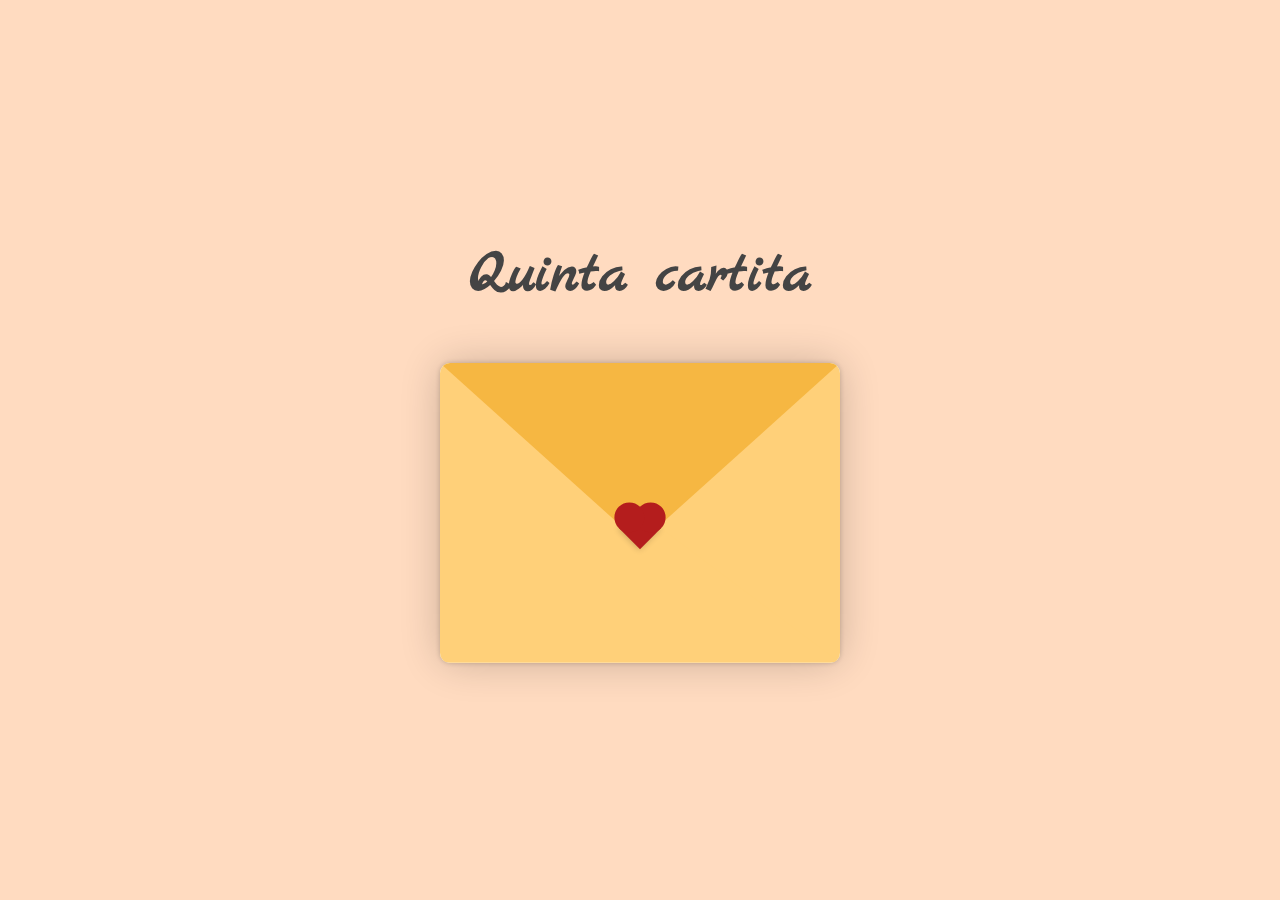
<file: index.html>
<!DOCTYPE html>
<html lang="en">
<head>
    <meta charset="UTF-8">
    <meta name="viewport" content="width=device-width, initial-scale=1.0">
    <link rel="preconnect" href="https://fonts.googleapis.com">
    <link rel="preconnect" href="https://fonts.gstatic.com" crossorigin>
    <link href="https://fonts.googleapis.com/css2?family=Marck+Script&display=swap" rel="stylesheet">
    <link rel="stylesheet" href="style.css">
    <title>Carta de amors</title>
</head>
<body>
    <h1>Quinta cartita</h1>
    <div class="container">
        <div class="envelope-wrapper ">
            <div class="envelope">
                <div class="letter">
                    <div class="text">
                        <strong>Para la niña más hermosa del universo entero❤️</strong> 
                        <p>
                            <br>
                            Mi niña, espero te encuentres bien y que te la estes pasando increible.
                            En esta última cartita quiero decirte que mis sentimientos por ti cada
                            vez crecen más y más, eres la persona más maravillosa que he conocido y
                            no puedo esperar a abrazarte y besarte de nuevo.
                            Extraño tocarte, sentirte, olerte y besarte, extraño todo de ti, se que
                            no siempre te dedico cosas de palabras, no es porque no qiera, es porque
                            a veces me cuesta expresar lo que siento y soy mas de acciones, 
                            pero quiero que sepas que te amo y te amo realmente, no un amor de nomas 
                            novios o nomas par juegos, no, te amo de veritas de veritas, amo ser tu 
                            novio, amo ser yo quien te tenga a su lado, amo estar y pasar tiempo 
                            contigo, riendonos, peleandonos, llorando juntos, burlandonos juntos y
                             muchas cosas mas. No sabes como me alegras mi dias, mis tardes y 
                             mis noches, de vdd no tienes la mínima idea. <br>
                             Te amo Andrea Isabel Borjas Becerril❤️.
                            <br><br>
                            Te amare por siempre❤️
                            <br><br>
                            Att: Tu niño bello, guapo y chulo.❤️
                        </p>
                    </div>
                </div>
            </div>
            <div class="heart"></div>
            <div class="tap-right"></div>
            <div class="tap-left"></div>
        </div>
    </div>
    
    <script src="script.js"></script>
</body>
</html>
</file>
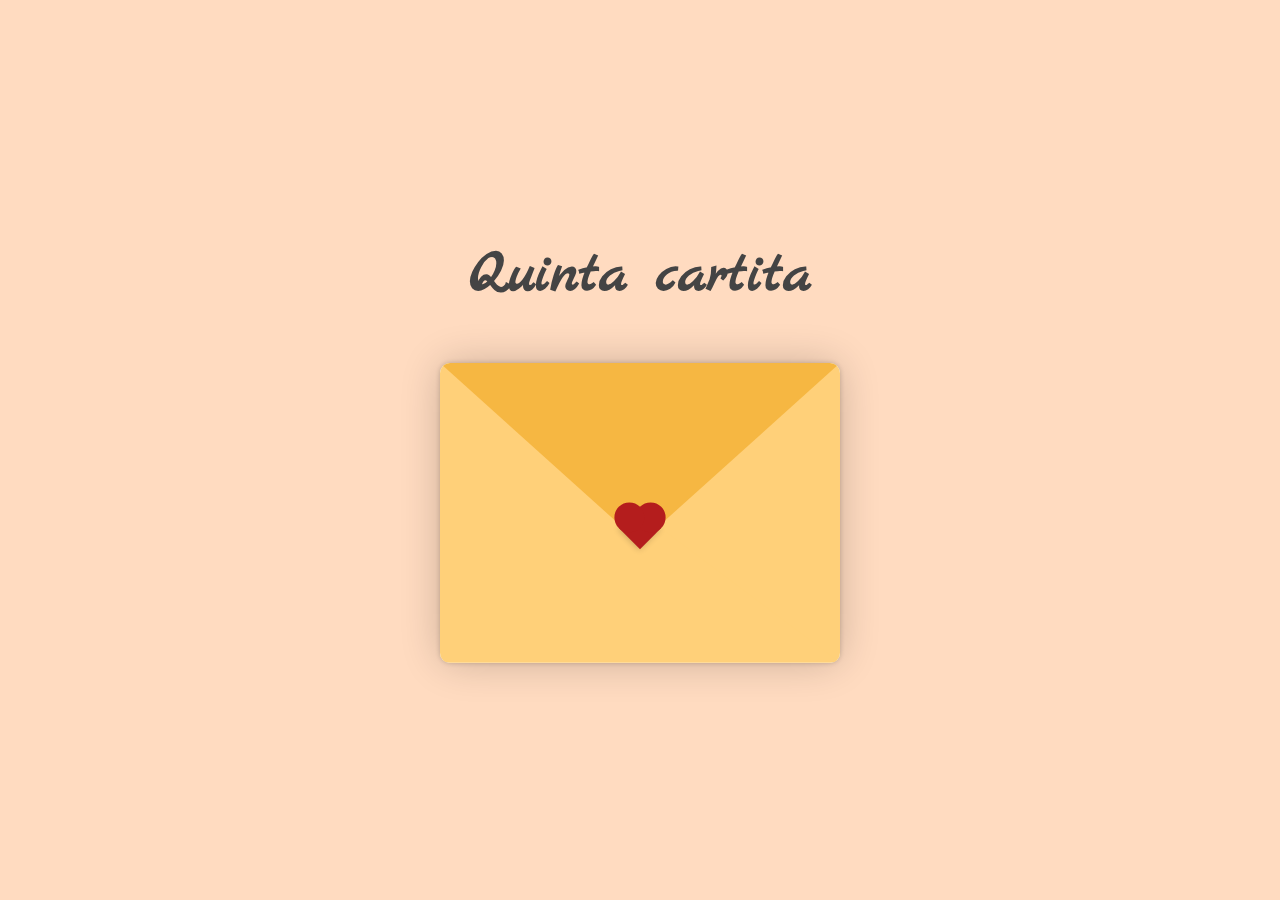
<file: 5/index.html>
<!DOCTYPE html>
<html lang="en">
<head>
    <meta charset="UTF-8">
    <meta name="viewport" content="width=device-width, initial-scale=1.0">
    <link rel="preconnect" href="https://fonts.googleapis.com">
    <link rel="preconnect" href="https://fonts.gstatic.com" crossorigin>
    <link href="https://fonts.googleapis.com/css2?family=Marck+Script&display=swap" rel="stylesheet">
    <link rel="stylesheet" href="style.css">
    <title>Carta de amors</title>
</head>
<body>
    <h1>Quinta cartita</h1>
    <div class="container">
        <div class="envelope-wrapper ">
            <div class="envelope">
                <div class="letter">
                    <div class="text">
                        <strong>Para la niña más hermosa del universo entero❤️</strong> 
                        <p>
                            <br>
                            Mi niña, espero te encuentres bien y que te la estes pasando increible.
                            En esta última cartita quiero decirte que mis sentimientos por ti cada
                            vez crecen más y más, eres la persona más maravillosa que he conocido y
                            no puedo esperar a abrazarte y besarte de nuevo.
                            Extraño tocarte, sentirte, olerte y besarte, extraño todo de ti, se que
                            no siempre te dedico cosas de palabras, no es porque no qiera, es porque
                            a veces me cuesta expresar lo que siento y soy mas de acciones, 
                            pero quiero que sepas que te amo y te amo realmente, no un amor de nomas 
                            novios o nomas par juegos, no, te amo de veritas de veritas, amo ser tu 
                            novio, amo ser yo quien te tenga a su lado, amo estar y pasar tiempo 
                            contigo, riendonos, peleandonos, llorando juntos, burlandonos juntos y
                             muchas cosas mas. No sabes como me alegras mi dias, mis tardes y 
                             mis noches, de vdd no tienes la mínima idea. <br>
                             Te amo Andrea Isabel Borjas Becerril❤️.
                            <br><br>
                            Te amare por siempre❤️
                            <br><br>
                            Att: Tu niño bello, guapo y chulo.❤️
                        </p>
                    </div>
                </div>
            </div>
            <div class="heart"></div>
            <div class="tap-right"></div>
            <div class="tap-left"></div>
        </div>
    </div>
    
    <script src="script.js"></script>
</body>
</html>
</file>
<file: style.css>
* {
    margin: 0;
    padding: 0;
    box-sizing: border-box;
}

:root {
    --primary: #fff;
    --bg-color: #ffdbc0; /* Soft pink background */
    --bg-envelope-color: #ffe3ed; /* Light pink envelope */
    --envelope-tab: #f6b742; /* Darker pink tab */
    --envelope-cover: #ffd079; /* Medium pink cover */
    --shadow-color: rgba(0, 0, 0, 0.2);
    --txt-color:  #003049; /* Deep red text */
    --heart-color: #b41d1d; /* Bright pink heart */
}

body {
    background: var(--bg-color);
    display: flex;
    align-items: center;
    justify-content: center;
    flex-direction: column;
    height: 100vh;
}

h1 {
    font-family: "Marck Script", serif;
    text-align: center;
    font-size: 60px;
    margin-bottom: 50px;
    color: #444;
}

.container {
    width: 400px;
}

.container > .envelope-wrapper {
    position: relative;
    background-color: var(--bg-envelope-color);
    box-shadow: 0 0 40px var(--shadow-color);
    border-radius: 15px;
}

.envelope-wrapper > .envelope {
    position: relative;
    width: 400px;
    height: 300px;
}

.envelope-wrapper > .envelope::before {
    content: "";
    position: absolute;
    top: 0;
    left: 0;
    right: 0;
    z-index: 4;
    border-top: 180px solid var(--envelope-tab);
    border-right: 200px solid transparent;
    border-left: 200px solid transparent;
    transform-origin: top;
    transition: all 0.5s ease-in-out 0.7s;
    border-radius: 10px;
}

.tap-right {
    position: absolute;
    top: 0;
    right: 0;
    width: 100%;
    height: 100%;
    clip-path: polygon(100% 0, 0 100%, 100% 100%);
    transform: rotate(-90deg,90deg);
    border-bottom-right-radius: 10px;
    border-top-right-radius: 10px;
    border-bottom-left-radius: 10px;
    background-color: var(--envelope-cover);
}

.tap-left {
    position: absolute;
    top: 0;
    left: 0;
    width: 100%;
    height: 100%;
    clip-path: polygon(0 0, 0% 100%, 100% 100%);
    background-color: var(--envelope-cover);
    transform: rotate(90deg, -90deg);
    border-top-left-radius: 10px;
    border-bottom-left-radius: 10px;
    border-bottom-right-radius: 10px;
}
  

.envelope-wrapper.disable-envelope .envelope::before {
    pointer-events: none;
}


.envelope > .letter {
    position: absolute;
    bottom: 0;
    width: 100%;
    height: 100%;
    background: var(--primary);
    text-align: center;
    box-shadow: 0 0 5px var(--shadow-color);
    padding: 20px;
    border-radius: 10px;
    transition: transform .5s ease-in-out;

}

.envelope > .letter > .text {
    font-family: "Gill Sans", "Gill Sans MT", Calibri, "Trebuchet MS", sans-serif;
    color: var(--txt-color);
    text-align: left;
    font-size: 12px;
    border: 3px dotted var(--txt-color);
    padding: 10px;
    height: 100%;
    line-height: 16px;
    cursor: pointer;
    overflow: scroll;
}

.heart {
    position: absolute;
    top: 50%;
    left: 50%;
    width: 30px;
    height: 30px;
    background: var(--heart-color);
    transform: translate(-50%, 0%) rotate(45deg);
    transition: transform 0.5s ease-in-out 1s;
    box-shadow: 0 1px 6px var(--shadow-color);
    cursor: pointer;
    z-index: 999;
}

.heart:before,
.heart:after {
    content: "";
    position: absolute;
    width: 30px;
    height: 30px;
    background-color: var(--heart-color);
    border-radius: 80%;
}

.heart:before {
    top: -15px;
}
  
.heart:after {
    right: 15px;
}

.flap > .envelope:before {
    transform: rotateX(180deg);
    z-index: 0;
}

.flap > .heart {
    transform: rotate(90deg);
    transition-delay: 0.4s;
}

.letter.letter-opening {
    transform: translateY(-290px);
    transition: transform .5s ease-in-out;
}

.letter.closing-letter {
    transform: translateY(-290px);
    transition: transform .5s ease-in-out;
    z-index: 10000;
}

.letter.opened{
    z-index: 10000;
}

::-webkit-scrollbar {
    width: 8px; 
}

::-webkit-scrollbar-track {
    background: transparent; 
    border-radius: 4px;
}

::-webkit-scrollbar-thumb {
    background: var(--envelope-cover); 
    border-radius: 4px;
}

::-webkit-scrollbar-thumb:hover {
    background: var(--heart-color); 
}

@media  screen and  (max-width: 400px){
    .container {
        width: 300px;
    }

    
    .envelope-wrapper > .envelope {
        position: relative;
        width: 300px;
        height: 250px;
    }

    .tap-left,
    .tap-right{
        width: 100%;
    }

    
    .envelope-wrapper > .envelope::before {
        border-top: 150px solid var(--envelope-tab);
        border-right: 150px solid transparent;
        border-left: 150px solid transparent;
}

}
</file>
<file: 5/style.css>
* {
    margin: 0;
    padding: 0;
    box-sizing: border-box;
}

:root {
    --primary: #fff;
    --bg-color: #ffdbc0; /* Soft pink background */
    --bg-envelope-color: #ffe3ed; /* Light pink envelope */
    --envelope-tab: #f6b742; /* Darker pink tab */
    --envelope-cover: #ffd079; /* Medium pink cover */
    --shadow-color: rgba(0, 0, 0, 0.2);
    --txt-color:  #003049; /* Deep red text */
    --heart-color: #b41d1d; /* Bright pink heart */
}

body {
    background: var(--bg-color);
    display: flex;
    align-items: center;
    justify-content: center;
    flex-direction: column;
    height: 100vh;
}

h1 {
    font-family: "Marck Script", serif;
    text-align: center;
    font-size: 60px;
    margin-bottom: 50px;
    color: #444;
}

.container {
    width: 400px;
}

.container > .envelope-wrapper {
    position: relative;
    background-color: var(--bg-envelope-color);
    box-shadow: 0 0 40px var(--shadow-color);
    border-radius: 15px;
}

.envelope-wrapper > .envelope {
    position: relative;
    width: 400px;
    height: 300px;
}

.envelope-wrapper > .envelope::before {
    content: "";
    position: absolute;
    top: 0;
    left: 0;
    right: 0;
    z-index: 4;
    border-top: 180px solid var(--envelope-tab);
    border-right: 200px solid transparent;
    border-left: 200px solid transparent;
    transform-origin: top;
    transition: all 0.5s ease-in-out 0.7s;
    border-radius: 10px;
}

.tap-right {
    position: absolute;
    top: 0;
    right: 0;
    width: 100%;
    height: 100%;
    clip-path: polygon(100% 0, 0 100%, 100% 100%);
    transform: rotate(-90deg,90deg);
    border-bottom-right-radius: 10px;
    border-top-right-radius: 10px;
    border-bottom-left-radius: 10px;
    background-color: var(--envelope-cover);
}

.tap-left {
    position: absolute;
    top: 0;
    left: 0;
    width: 100%;
    height: 100%;
    clip-path: polygon(0 0, 0% 100%, 100% 100%);
    background-color: var(--envelope-cover);
    transform: rotate(90deg, -90deg);
    border-top-left-radius: 10px;
    border-bottom-left-radius: 10px;
    border-bottom-right-radius: 10px;
}
  

.envelope-wrapper.disable-envelope .envelope::before {
    pointer-events: none;
}


.envelope > .letter {
    position: absolute;
    bottom: 0;
    width: 100%;
    height: 100%;
    background: var(--primary);
    text-align: center;
    box-shadow: 0 0 5px var(--shadow-color);
    padding: 20px;
    border-radius: 10px;
    transition: transform .5s ease-in-out;

}

.envelope > .letter > .text {
    font-family: "Gill Sans", "Gill Sans MT", Calibri, "Trebuchet MS", sans-serif;
    color: var(--txt-color);
    text-align: left;
    font-size: 12px;
    border: 3px dotted var(--txt-color);
    padding: 10px;
    height: 100%;
    line-height: 16px;
    cursor: pointer;
    overflow: scroll;
}

.heart {
    position: absolute;
    top: 50%;
    left: 50%;
    width: 30px;
    height: 30px;
    background: var(--heart-color);
    transform: translate(-50%, 0%) rotate(45deg);
    transition: transform 0.5s ease-in-out 1s;
    box-shadow: 0 1px 6px var(--shadow-color);
    cursor: pointer;
    z-index: 999;
}

.heart:before,
.heart:after {
    content: "";
    position: absolute;
    width: 30px;
    height: 30px;
    background-color: var(--heart-color);
    border-radius: 80%;
}

.heart:before {
    top: -15px;
}
  
.heart:after {
    right: 15px;
}

.flap > .envelope:before {
    transform: rotateX(180deg);
    z-index: 0;
}

.flap > .heart {
    transform: rotate(90deg);
    transition-delay: 0.4s;
}

.letter.letter-opening {
    transform: translateY(-290px);
    transition: transform .5s ease-in-out;
}

.letter.closing-letter {
    transform: translateY(-290px);
    transition: transform .5s ease-in-out;
    z-index: 10000;
}

.letter.opened{
    z-index: 10000;
}

::-webkit-scrollbar {
    width: 8px; 
}

::-webkit-scrollbar-track {
    background: transparent; 
    border-radius: 4px;
}

::-webkit-scrollbar-thumb {
    background: var(--envelope-cover); 
    border-radius: 4px;
}

::-webkit-scrollbar-thumb:hover {
    background: var(--heart-color); 
}

@media  screen and  (max-width: 400px){
    .container {
        width: 300px;
    }

    
    .envelope-wrapper > .envelope {
        position: relative;
        width: 300px;
        height: 250px;
    }

    .tap-left,
    .tap-right{
        width: 100%;
    }

    
    .envelope-wrapper > .envelope::before {
        border-top: 150px solid var(--envelope-tab);
        border-right: 150px solid transparent;
        border-left: 150px solid transparent;
}

}
</file>
